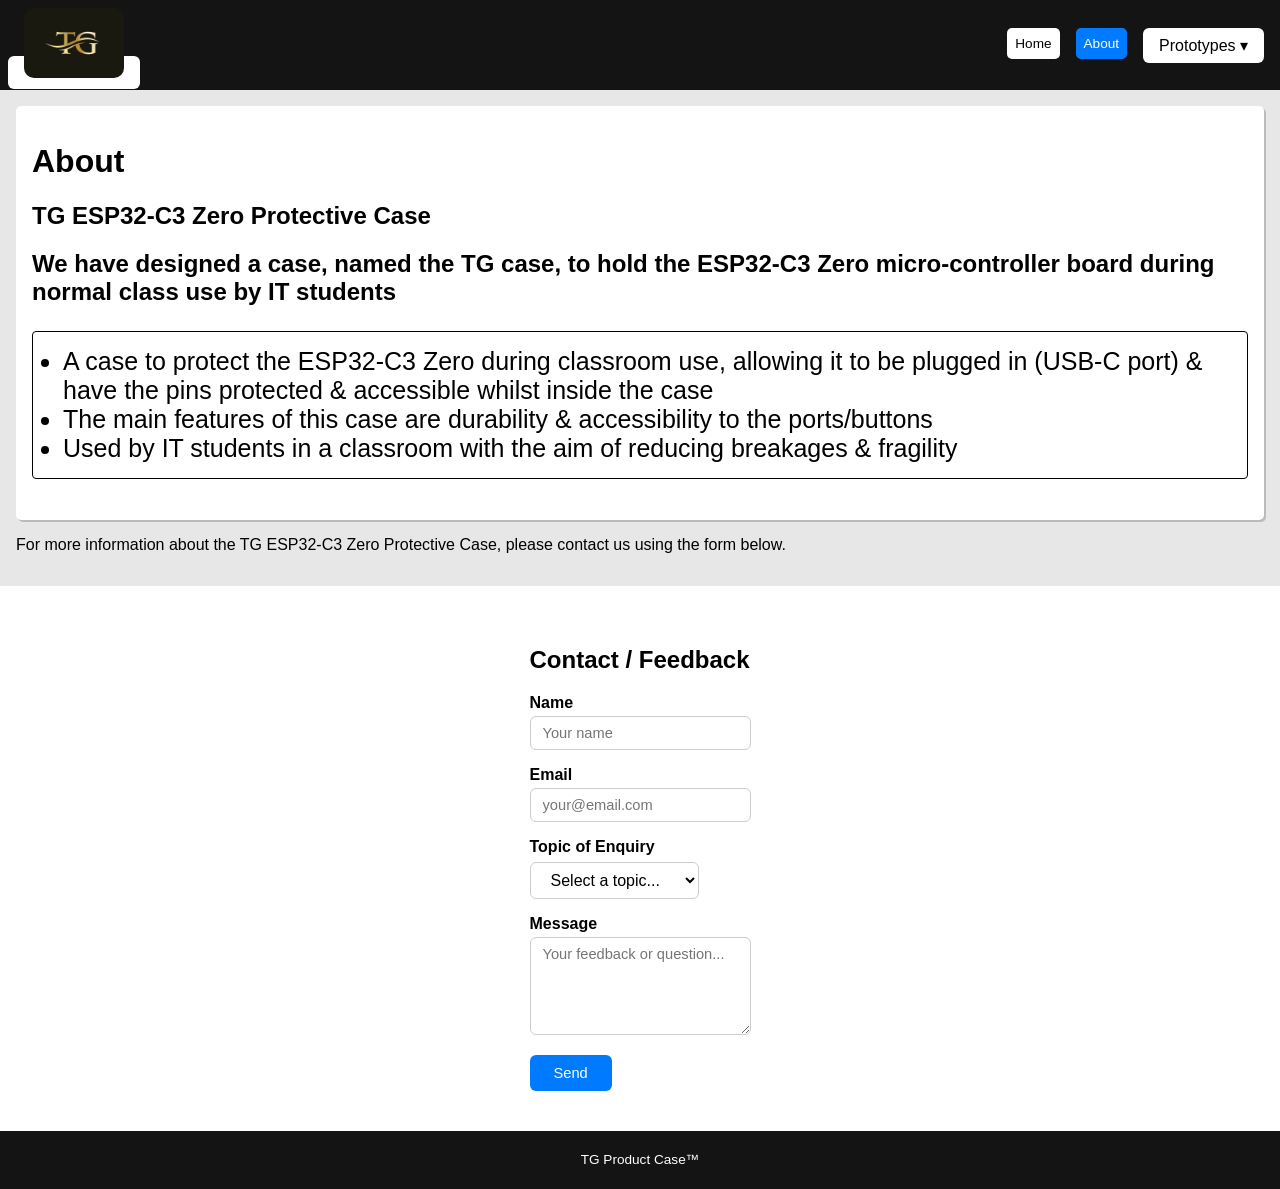
<file: about.html>
<!DOCTYPE html>
<html lang="en">

<!-- HEAD - This is the head of the site, metadata goes here such as CSS linking and site title -->
<head>
    <meta charset="UTF-8">
    <meta name="viewport" content="width=device-width, initial-scale=1.0">
    <title>TG Product Case</title>

    <link rel="stylesheet" href="./style.css">
</head>

<!-- BODY - This is the body of the site, the viewable content goes here -->
<body>
    <!-- NAVIGATION -->
    <nav>
        


        <!-- Your site logo should go here, it should also be clickable and send you to the home page -->
        <div id="logo">
            <a href="/TG-case/index.html">
                <img src="./assets/TGlogo.jpg" alt="TG Logo">
            </a>
        </div>

        <ul>
            <li>
                <a href="index.html">Home</a>
            </li>

            <li>
                <a href="about.html" class="active">About</a>
                
            </li>

            <div class="dropdown">
                <a href="#">Prototypes ▾</a>
                <div class="dropdown-menu">
                <a href="prototype1.html">Prototype 1</a>
                <a href="prototype2.html">Prototype 2</a>
                <a href="finaldesign.html">Final Design</a>
                </div>
            </div>

            </li>
        </ul>
    </nav>

    <!-- MAIN - The page content goes here, it may be different for each page -->

    <main>
        <div id="page">
            <!-- YOUR PAGE CONTENT GOES HERE -->
            <h1>About</h1>
             <h2>TG ESP32-C3 Zero Protective Case</h2>

            <h2>We have designed a case, named the TG case,  
            to hold the ESP32-C3 Zero micro-controller board during normal class use by IT students</h2>

            <ul class="list-elements">
                <li>A case to protect the ESP32-C3 Zero during classroom use, allowing it to be plugged in (USB-C port) & have the pins protected & accessible whilst inside the case</li>
                <li>The main features of this case are durability & accessibility to the ports/buttons</li>
                <li>Used by IT students in a classroom with the aim of reducing breakages & fragility</li>
            </ul>
            
        </div>
        <div>
            <p>For more information about the TG ESP32-C3 Zero Protective Case, please contact us using the form below.</p>
        </div>
            
        <div>
            
        </div>
    </main>
            <!-- Contact / Feedback Form -->
<section style="max-width: 500px; margin: 40px auto; font-family: Calibri, sans-serif;">
  <h2 style="margin-bottom: 20px;">Contact / Feedback</h2>

  <div style="display: flex; flex-direction: column; gap: 16px;">

    <div>
      <label for="name" style="display: block; margin-bottom: 4px; font-weight: bold;">Name</label>
      <input type="text" id="name" placeholder="Your name"
        style="width: 100%; padding: 8px 12px; border: 1px solid #ccc; border-radius: 6px; font-size: 11pt; box-sizing: border-box;">
    </div>

    <div>
      <label for="email" style="display: block; margin-bottom: 4px; font-weight: bold;">Email</label>
      <input type="email" id="email" placeholder="your@email.com"
        style="width: 100%; padding: 8px 12px; border: 1px solid #ccc; border-radius: 6px; font-size: 11pt; box-sizing: border-box;">
    </div>

    <div>

        <label for="enquiry">Topic of Enquiry</label>
            <select id="enquiry" name="enquiry">
            <option value="" disabled selected>Select a topic...</option>
            <option value="prototype1">Prototype 1</option>
            <option value="prototype2">Prototype 2</option>
            <option value="final-design">Final Design</option>
            <option value="media">Media Enquiries</option>
            <option value="feedback">Feedback</option>
            </select>
    </div>

    <div>
      <label for="message" style="display: block; margin-bottom: 4px; font-weight: bold;">Message</label>
      <textarea id="message" rows="5" placeholder="Your feedback or question..."
        style="width: 100%; padding: 8px 12px; border: 1px solid #ccc; border-radius: 6px; font-size: 11pt; box-sizing: border-box; resize: vertical;"></textarea>
    </div>

    <button onclick="submitForm()"
      style="padding: 10px 24px; background: #007bff; color: white; border: none; border-radius: 6px; font-size: 11pt; cursor: pointer; align-self: flex-start;">
      Send
    </button>

    <p id="form-msg" style="display: none; color: green;">✔ Thanks! Your message has been sent.</p>

  </div>
</section>

<script>
  function submitForm() {
    const name = document.getElementById('name').value.trim();
    const email = document.getElementById('email').value.trim();
    const message = document.getElementById('message').value.trim();

    if (!name || !email || !message) {
      alert('Please fill in all fields.');
      return;
    }

    // Show confirmation (replace this with real sending logic if needed)
    document.getElementById('form-msg').style.display = 'block';
    document.getElementById('name').value = '';
    document.getElementById('email').value = '';
    document.getElementById('message').value = '';
  }
</script>   


    </div>
    </main>
    
    <!-- FOOTER - This is the footer of the site (what is at the bottom of the page) -->
    <footer>
        <p>
            TG Product Case™
        </p>
    </footer>

</body>
</html>
</file>
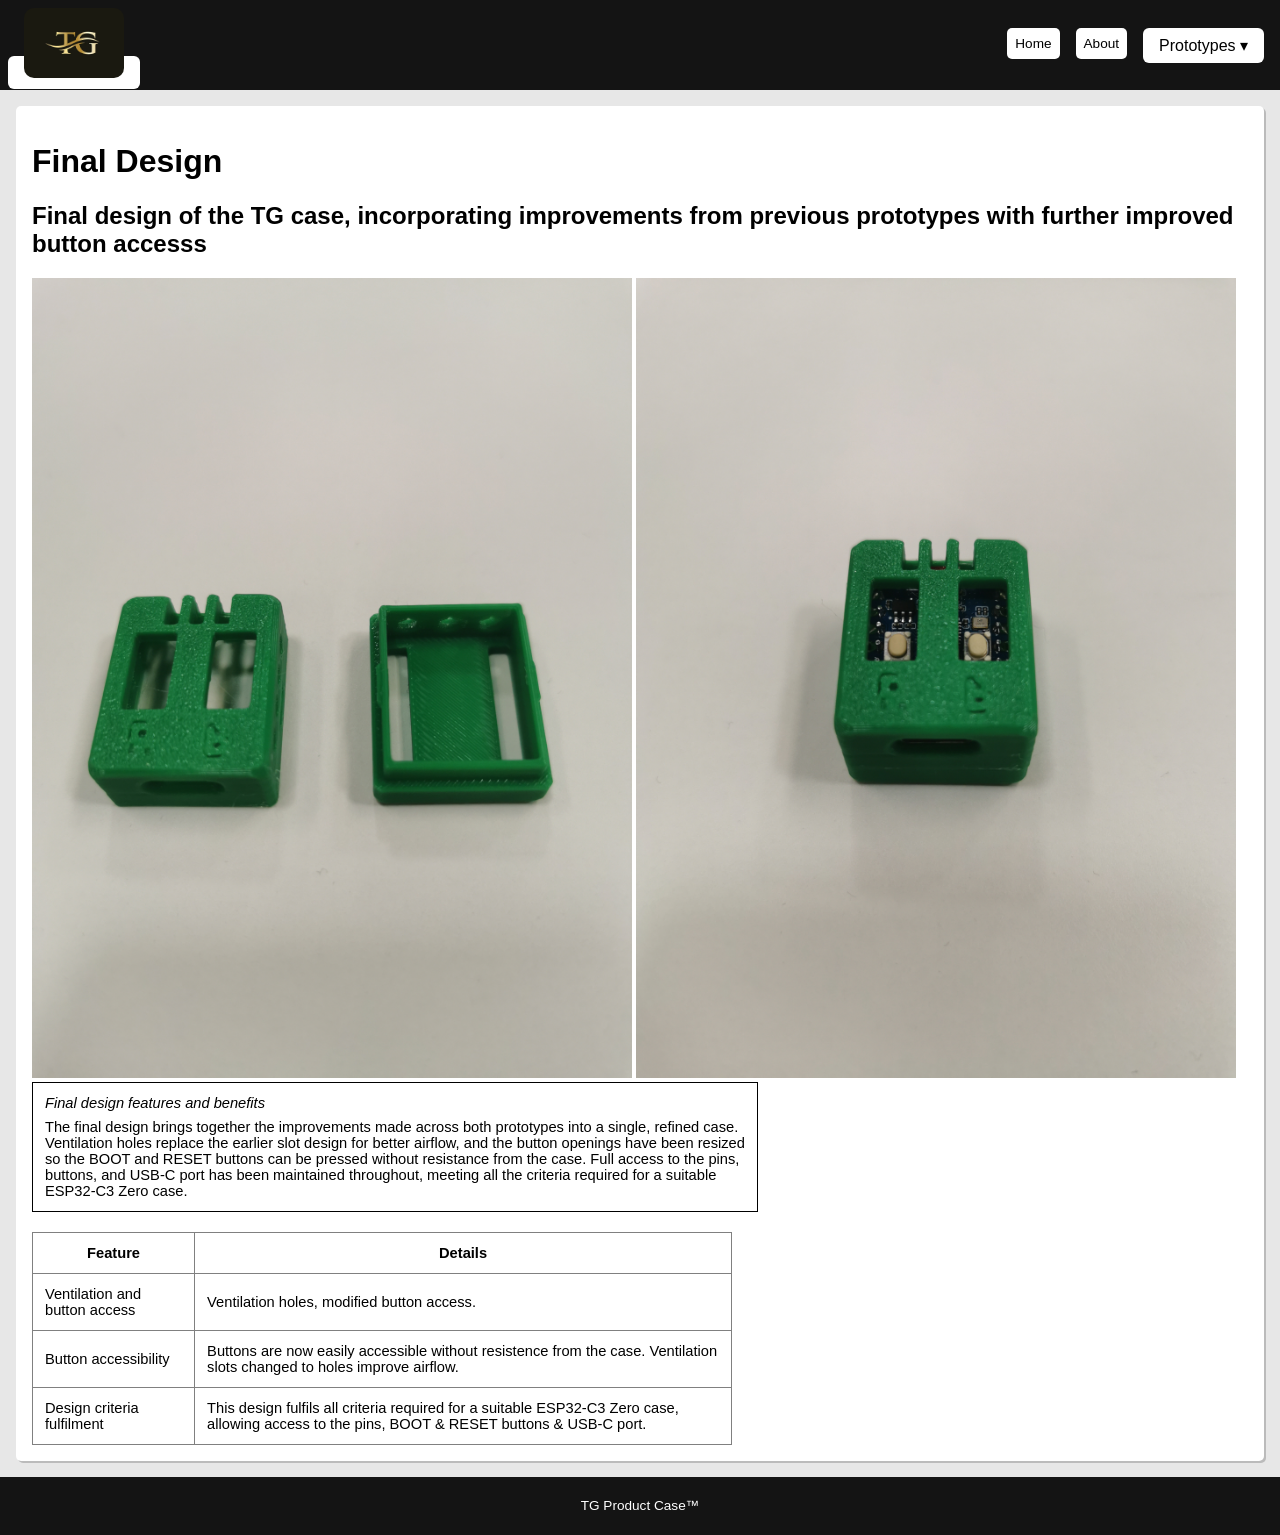
<file: finaldesign.html>
<!DOCTYPE html>
<html lang="en">

<!-- HEAD - This is the head of the site, metadata goes here such as CSS linking and site title -->
<head>
    <meta charset="UTF-8">
    <meta name="viewport" content="width=device-width, initial-scale=1.0">
    <title>TG Product Case</title>

    <link rel="stylesheet" href="./style.css">
</head>

<!-- BODY - This is the body of the site, the viewable content goes here -->
<body>
    <!-- NAVIGATION -->
    <nav>
        <!-- Your site logo should go here, it should also be clickable and send you to the home page -->
        <div id="logo">
            <a href="/TG-case/index.html">
                <img src="./assets/TGlogo.jpg" alt="TG Logo">
            </a>
        </div>

        <ul>
            <li>
                <a href="index.html">Home</a>
            </li>

            <li>
                <a href="about.html">About</a>
            </li>

            <div class="dropdown">
                <a href="#">Prototypes ▾</a>
                <div class="dropdown-menu">
                <a href="prototype1.html">Prototype 1</a>
                <a href="prototype2.html">Prototype 2</a>
                <a href="finaldesign.html">Final Design</a>
                </div>
            </div>
        </ul>
    </nav>

    <!-- MAIN - The page content goes here, it may be different for each page -->

    <main>
        <div id="page">
            <!-- YOUR PAGE CONTENT GOES HERE -->
                
                <h1>Final Design</h1>
                <h2>Final design of the TG case, incorporating improvements from previous prototypes with further improved button accesss</h2>
                

            <a>
                <img src="./images/finaldesign1.jpg" alt="TG Case Placeholder Image" style="width: 600px; height: auto;">
                <img src="./images/finaldesign.jpg" alt="TG Case Placeholder Image" style="width: 600px; height: auto;">
            </a>
<div style="font-family: Calibri, sans-serif; font-size: 11pt; border: 1px solid #000; padding: 12px; width: 700px; margin-bottom: 20px;">
    <p style="font-style: italic; margin: 0 0 8px 0;">Final design features and benefits</p>
    <p style="margin: 0;">
        The final design brings together the improvements made across both prototypes into a single, refined case. 
        Ventilation holes replace the earlier slot design for better airflow, and the button openings have been 
        resized so the BOOT and RESET buttons can be pressed without resistance from the case. Full access to the 
        pins, buttons, and USB-C port has been maintained throughout, meeting all the criteria required for a 
        suitable ESP32-C3 Zero case.
    </p>
</div>

<table border="1" style="font-family: Calibri, sans-serif; font-size: 11pt; border-collapse: collapse; width: 700px;">
    <tr>
        <th style="padding: 12px;">Feature</th>
        <th style="padding: 12px;">Details</th>
    </tr>
    <tr>
        <td style="padding: 12px;">Ventilation and button access</td>
        <td style="padding: 12px;">Ventilation holes, modified button access.</td>
    </tr>
    <tr>
        <td style="padding: 12px;">Button accessibility</td>
        <td style="padding: 12px;">Buttons are now easily accessible without resistence from the case. Ventilation slots changed to holes improve airflow.</td>
    </tr>
    <tr>
        <td style="padding: 12px;">Design criteria fulfilment</td>
        <td style="padding: 12px;">This design fulfils all criteria required for a suitable ESP32-C3 Zero case, allowing access to the pins, BOOT & RESET buttons & USB-C port.</td>
    </tr>
</table>
        </div>
        <div>
               
        </div>
        
    </main>
    
    <!-- FOOTER - This is the footer of the site (what is at the bottom of the page) -->
    <footer>
        <p>
            TG Product Case™
        </p>
    </footer>

</body>
</html>
</file>
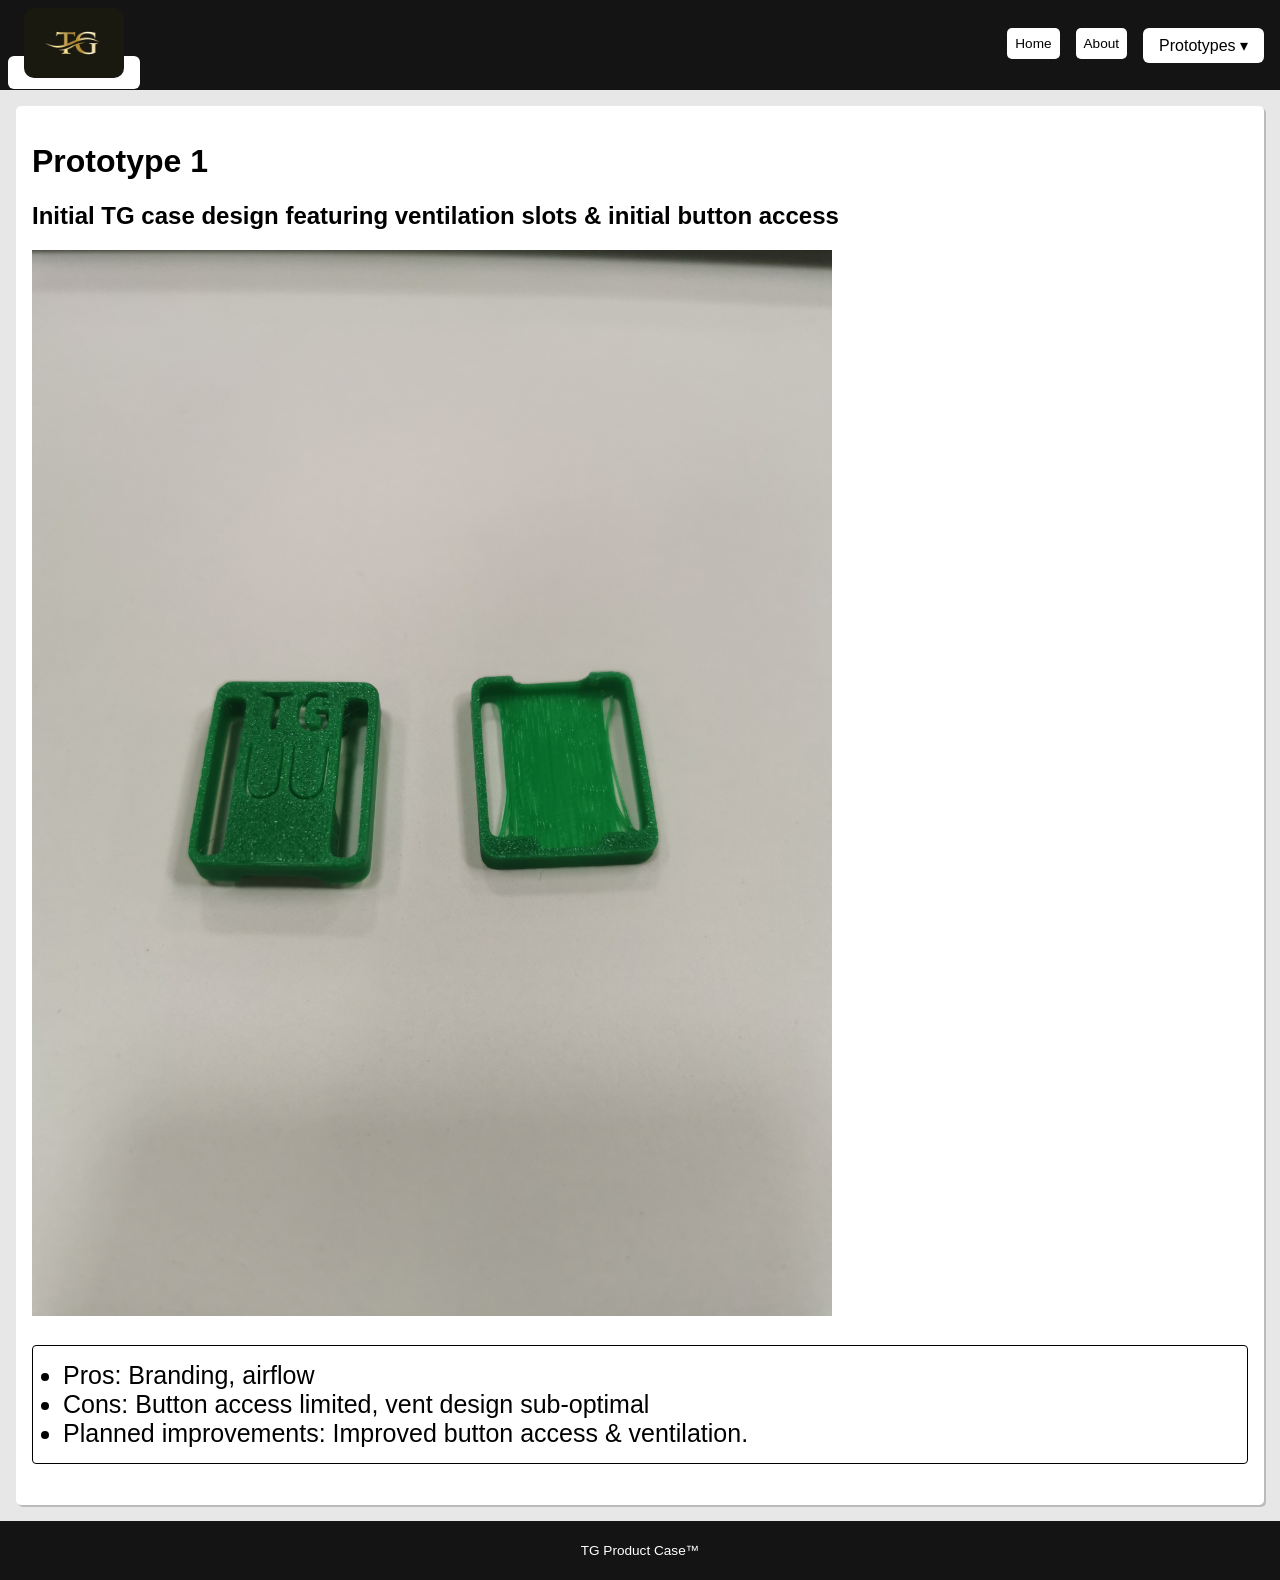
<file: prototype1.html>
<!DOCTYPE html>
<html lang="en">

<!-- HEAD - This is the head of the site, metadata goes here such as CSS linking and site title -->
<head>
    <meta charset="UTF-8">
    <meta name="viewport" content="width=device-width, initial-scale=1.0">
    <title>TG Product Case</title>

    <link rel="stylesheet" href="./style.css">
</head>

<!-- BODY - This is the body of the site, the viewable content goes here -->
<body>
    <!-- NAVIGATION -->
    <nav>
        <!-- Your site logo should go here, it should also be clickable and send you to the home page -->
        <div id="logo">
            <a href="/TG-case/index.html">
                <img src="./assets/TGlogo.jpg" alt="TG Logo">
            </a>
        </div>

        <ul>
            <li>
                <a href="index.html">Home</a>
            </li>

            <li>
                <a href="about.html">About</a>
            </li>

            <div class="dropdown">
                <a href="#">Prototypes ▾</a>
                <div class="dropdown-menu">
                <a href="prototype1.html">Prototype 1</a>
                <a href="prototype2.html">Prototype 2</a>
                <a href="finaldesign.html">Final Design</a>
                </div>
            </div>
        </ul>
    </nav>

    <!-- MAIN - The page content goes here, it may be different for each page -->

    <main>
        <div id="page">
            <!-- YOUR PAGE CONTENT GOES HERE -->
                
                <h1>Prototype 1</h1>
                <h2>Initial TG case design featuring ventilation slots & initial button access</h2>
            <a>
     
                <img src="./images/prototype1.jpg" alt="TG Case Placeholder Image" style="width: 800px; height: auto;">
            </a>
            <ul class="list-elements">    
                <li>Pros: Branding, airflow</li>	
	            <li>Cons: Button access limited, vent design sub-optimal</li>
	            <li>Planned improvements: Improved button access & ventilation.</li>
            </ul>               

        </div>
        <div>
                
        </div>

    </main>
    
    <!-- FOOTER - This is the footer of the site (what is at the bottom of the page) -->
    <footer>
        <p>
            TG Product Case™
        </p>
    </footer>

</body>
</html>
</file>
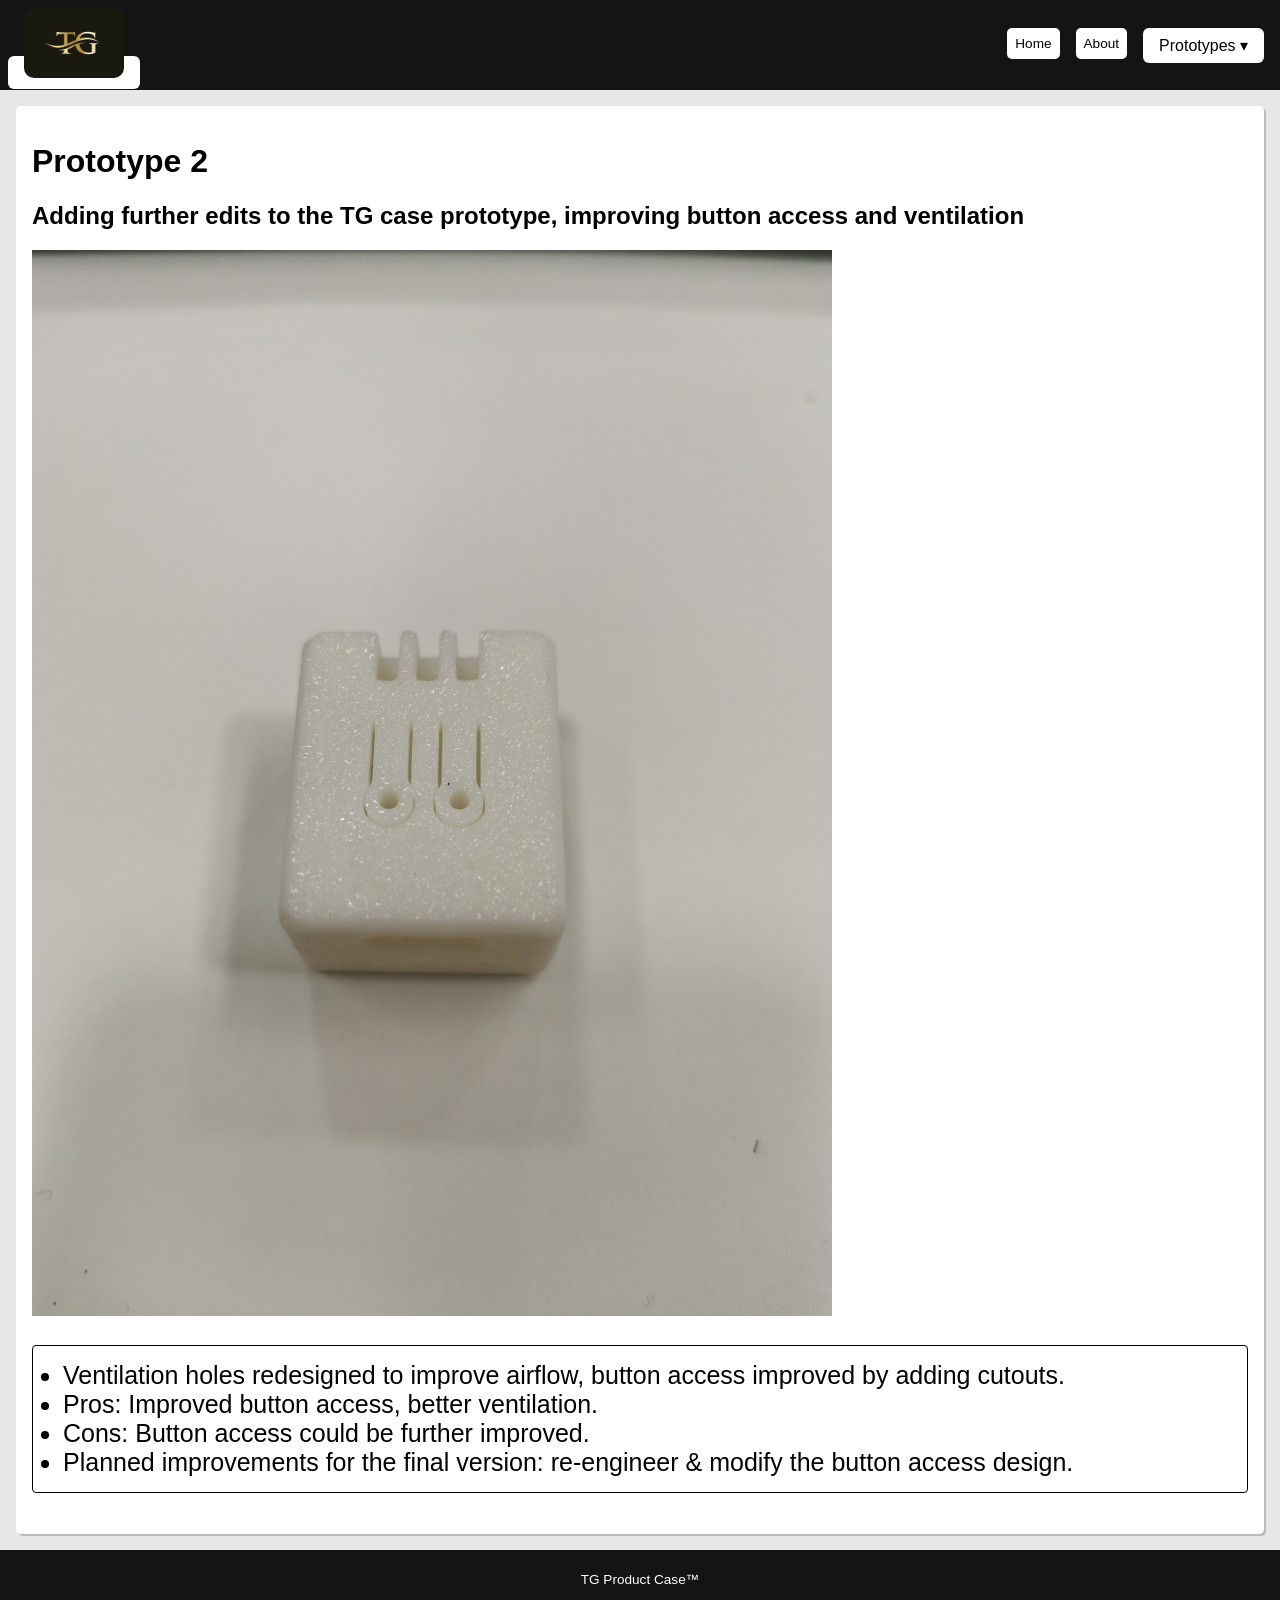
<file: prototype2.html>
<!DOCTYPE html>
<html lang="en">

<!-- HEAD - This is the head of the site, metadata goes here such as CSS linking and site title -->
<head>
    <meta charset="UTF-8">
    <meta name="viewport" content="width=device-width, initial-scale=1.0">
    <title>TG Product Case</title>

    <link rel="stylesheet" href="./style.css">
</head>

<!-- BODY - This is the body of the site, the viewable content goes here -->
<body>
    <!-- NAVIGATION -->
    <nav>
        <!-- Your site logo should go here, it should also be clickable and send you to the home page -->
        <div id="logo">
            <a href="/TG-case/index.html">
                <img src="./assets/TGlogo.jpg" alt="TG Logo">
            </a>
        </div>

        <ul>
            <li>
                <a href="index.html">Home</a>
            </li>

            <li>
                <a href="about.html">About</a>
            </li>

            <div class="dropdown">
                <a href="#">Prototypes ▾</a>
                <div class="dropdown-menu">
                <a href="prototype1.html">Prototype 1</a>
                <a href="prototype2.html">Prototype 2</a>
                <a href="finaldesign.html">Final Design</a>
                </div>
            </div>
            </li>
        </ul>
    </nav>

    <!-- MAIN - The page content goes here, it may be different for each page -->

    <main>
        <div id="page">
            <!-- YOUR PAGE CONTENT GOES HERE -->
                
                <h1>Prototype 2</h1>
                <h2>Adding further edits to the TG case prototype, improving button access and ventilation</h2>
            <a>
                <img src="./images/prototype2.jpg" alt="TG Case Placeholder Image" style="width: 800px; height: auto;">
            </a>
            <ul class="list-elements">
                <li>Ventilation holes redesigned to improve airflow, button access improved by adding cutouts.</li>
                    <li>Pros: Improved button access, better ventilation.</li>
                    <li>Cons: Button access could be further improved.</li>
                    <li>Planned improvements for the final version: re-engineer & modify the button access design.</li>
                </li>
            </ul>

        </div>
        <div>
                
        </div>

    </main>
    
    <!-- FOOTER - This is the footer of the site (what is at the bottom of the page) -->
    <footer>
        <p>
            TG Product Case™
        </p>
    </footer>

</body>
</html>
</file>
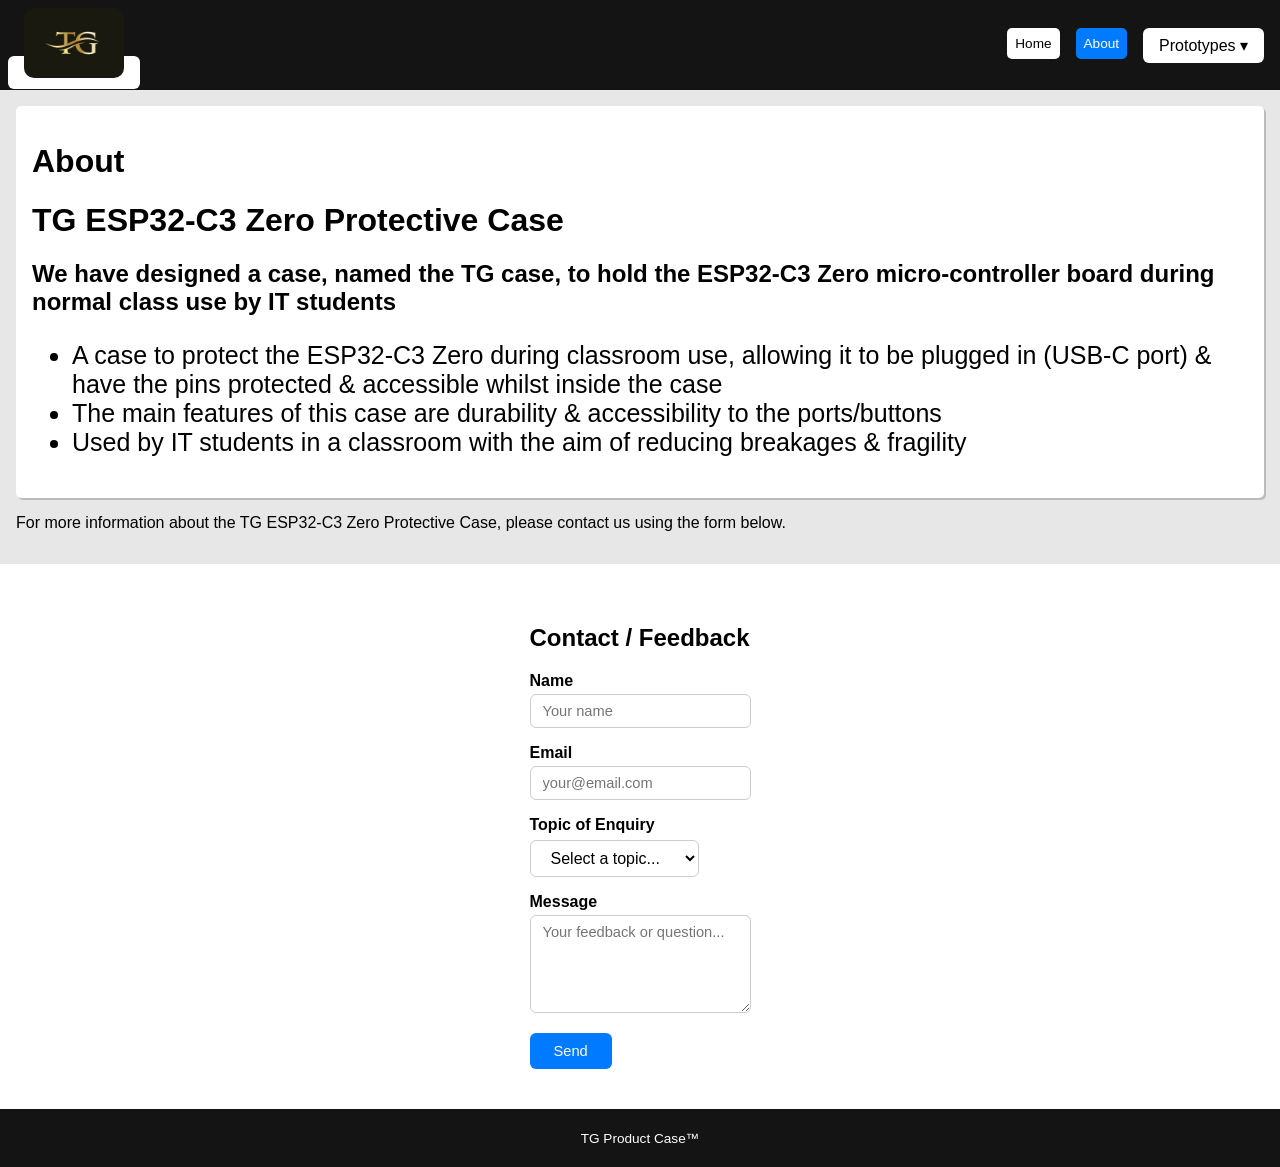
<file: TG-Case/about.html>
<!DOCTYPE html>
<html lang="en">

<!-- HEAD - This is the head of the site, metadata goes here such as CSS linking and site title -->
<head>
    <meta charset="UTF-8">
    <meta name="viewport" content="width=device-width, initial-scale=1.0">
    <title>TG Product Case</title>

    <link rel="stylesheet" href="./style.css">
</head>

<!-- BODY - This is the body of the site, the viewable content goes here -->
<body>
    <!-- NAVIGATION -->
    <nav>
        


        <!-- Your site logo should go here, it should also be clickable and send you to the home page -->
        <div id="logo">
            <a href="/index.html">
                <img src="./assets/TGlogo.jpg" alt="TG Logo">
            </a>
        </div>

        <ul>
            <li>
                <a href="index.html">Home</a>
            </li>

            <li>
                <a href="about.html" class="active">About</a>
                
            </li>

            <div class="dropdown">
                <a href="#">Prototypes ▾</a>
                <div class="dropdown-menu">
                <a href="prototype1.html">Prototype 1</a>
                <a href="prototype2.html">Prototype 2</a>
                <a href="finaldesign.html">Final Design</a>
                </div>
            </div>

            </li>
        </ul>
    </nav>

    <!-- MAIN - The page content goes here, it may be different for each page -->

    <main>
        <div id="page">
            <!-- YOUR PAGE CONTENT GOES HERE -->
            <h1>About</h1>
             <h1>TG ESP32-C3 Zero Protective Case</h1>

            <h2>We have designed a case, named the TG case,  
            to hold the ESP32-C3 Zero micro-controller board during normal class use by IT students</h2>

            <ul class="list-elements">
                <li>A case to protect the ESP32-C3 Zero during classroom use, allowing it to be plugged in (USB-C port) & have the pins protected & accessible whilst inside the case</li>
                <li>The main features of this case are durability & accessibility to the ports/buttons</li>
                <li>Used by IT students in a classroom with the aim of reducing breakages & fragility</li>
            </ul>
            
        </div>
        <div>
            <p>For more information about the TG ESP32-C3 Zero Protective Case, please contact us using the form below.</p>
        </div>
            
        <div>
            
        </div>
    </main>
            <!-- Contact / Feedback Form -->
<section style="max-width: 500px; margin: 40px auto; font-family: Calibri, sans-serif;">
  <h2 style="margin-bottom: 20px;">Contact / Feedback</h2>

  <div style="display: flex; flex-direction: column; gap: 16px;">

    <div>
      <label for="name" style="display: block; margin-bottom: 4px; font-weight: bold;">Name</label>
      <input type="text" id="name" placeholder="Your name"
        style="width: 100%; padding: 8px 12px; border: 1px solid #ccc; border-radius: 6px; font-size: 11pt; box-sizing: border-box;">
    </div>

    <div>
      <label for="email" style="display: block; margin-bottom: 4px; font-weight: bold;">Email</label>
      <input type="email" id="email" placeholder="your@email.com"
        style="width: 100%; padding: 8px 12px; border: 1px solid #ccc; border-radius: 6px; font-size: 11pt; box-sizing: border-box;">
    </div>

    <div>

        <label for="enquiry">Topic of Enquiry</label>
            <select id="enquiry" name="enquiry">
            <option value="" disabled selected>Select a topic...</option>
            <option value="prototype1">Prototype 1</option>
            <option value="prototype2">Prototype 2</option>
            <option value="final-design">Final Design</option>
            <option value="media">Media Enquiries</option>
            <option value="feedback">Feedback</option>
            </select>
    </div>

    <div>
      <label for="message" style="display: block; margin-bottom: 4px; font-weight: bold;">Message</label>
      <textarea id="message" rows="5" placeholder="Your feedback or question..."
        style="width: 100%; padding: 8px 12px; border: 1px solid #ccc; border-radius: 6px; font-size: 11pt; box-sizing: border-box; resize: vertical;"></textarea>
    </div>

    <button onclick="submitForm()"
      style="padding: 10px 24px; background: #007bff; color: white; border: none; border-radius: 6px; font-size: 11pt; cursor: pointer; align-self: flex-start;">
      Send
    </button>

    <p id="form-msg" style="display: none; color: green;">✔ Thanks! Your message has been sent.</p>

  </div>
</section>

<script>
  function submitForm() {
    const name = document.getElementById('name').value.trim();
    const email = document.getElementById('email').value.trim();
    const message = document.getElementById('message').value.trim();

    if (!name || !email || !message) {
      alert('Please fill in all fields.');
      return;
    }

    // Show confirmation (replace this with real sending logic if needed)
    document.getElementById('form-msg').style.display = 'block';
    document.getElementById('name').value = '';
    document.getElementById('email').value = '';
    document.getElementById('message').value = '';
  }
</script>   


    </div>
    </main>
    
    <!-- FOOTER - This is the footer of the site (what is at the bottom of the page) -->
    <footer>
        <p>
            TG Product Case™
        </p>
    </footer>

</body>
</html>
</file>
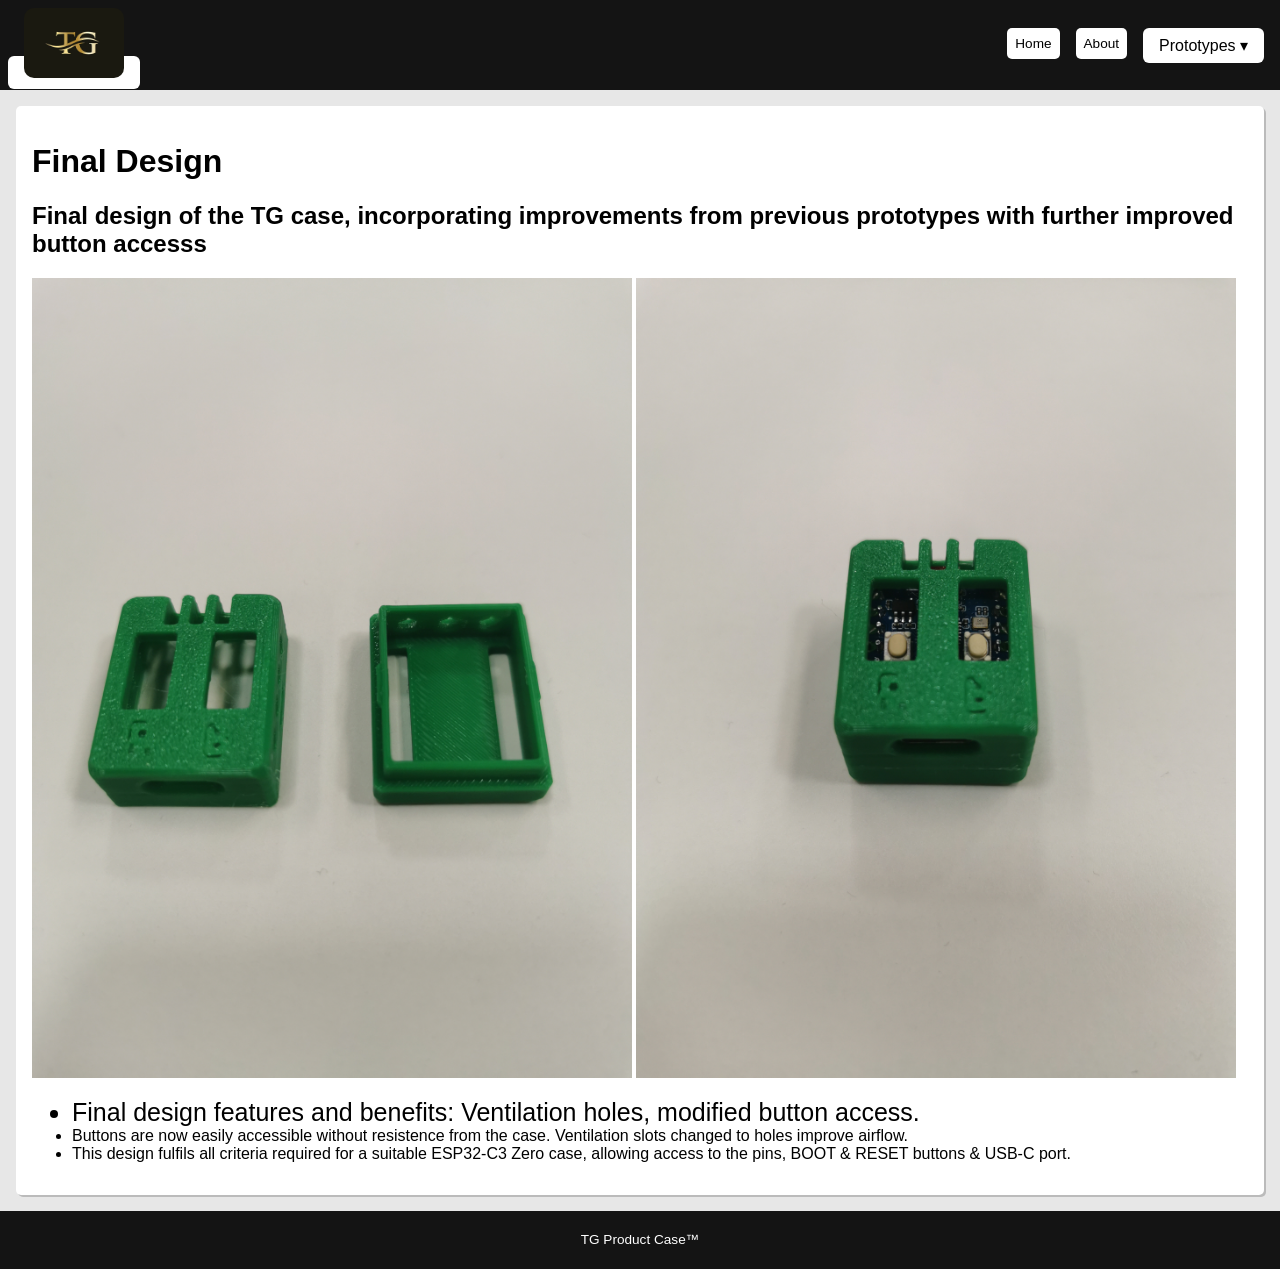
<file: TG-Case/finaldesign.html>
<!DOCTYPE html>
<html lang="en">

<!-- HEAD - This is the head of the site, metadata goes here such as CSS linking and site title -->
<head>
    <meta charset="UTF-8">
    <meta name="viewport" content="width=device-width, initial-scale=1.0">
    <title>TG Product Case</title>

    <link rel="stylesheet" href="./style.css">
</head>

<!-- BODY - This is the body of the site, the viewable content goes here -->
<body>
    <!-- NAVIGATION -->
    <nav>
        <!-- Your site logo should go here, it should also be clickable and send you to the home page -->
        <div id="logo">
            <a href="/index.html">
                <img src="./assets/TGlogo.jpg" alt="TG Logo">
            </a>
        </div>

        <ul>
            <li>
                <a href="index.html">Home</a>
            </li>

            <li>
                <a href="about.html">About</a>
            </li>

            <div class="dropdown">
                <a href="#">Prototypes ▾</a>
                <div class="dropdown-menu">
                <a href="prototype1.html">Prototype 1</a>
                <a href="prototype2.html">Prototype 2</a>
                <a href="finaldesign.html">Final Design</a>
                </div>
            </div>
        </ul>
    </nav>

    <!-- MAIN - The page content goes here, it may be different for each page -->

    <main>
        <div id="page">
            <!-- YOUR PAGE CONTENT GOES HERE -->
                
                <h1>Final Design</h1>
                <h2>Final design of the TG case, incorporating improvements from previous prototypes with further improved button accesss</h2>
                

            <a>
                <img src="./images/finaldesign1.jpg" alt="TG Case Placeholder Image" style="width: 600px; height: auto;">
                <img src="./images/finaldesign.jpg" alt="TG Case Placeholder Image" style="width: 600px; height: auto;">
            </a>
            <ul>
                <li class="list-elements">Final design features and benefits: Ventilation holes, modified button access.</li>
                <li>Buttons are now easily accessible without resistence from the case. Ventilation slots changed to holes improve airflow.</li>
                <li>This design fulfils all criteria required for a suitable ESP32-C3 Zero case, allowing access to the pins, BOOT & RESET buttons & USB-C port.</li>
            </ul>
        </div>
        <div>
               
        </div>
        
    </main>
    
    <!-- FOOTER - This is the footer of the site (what is at the bottom of the page) -->
    <footer>
        <p>
            TG Product Case™
        </p>
    </footer>

</body>
</html>
</file>
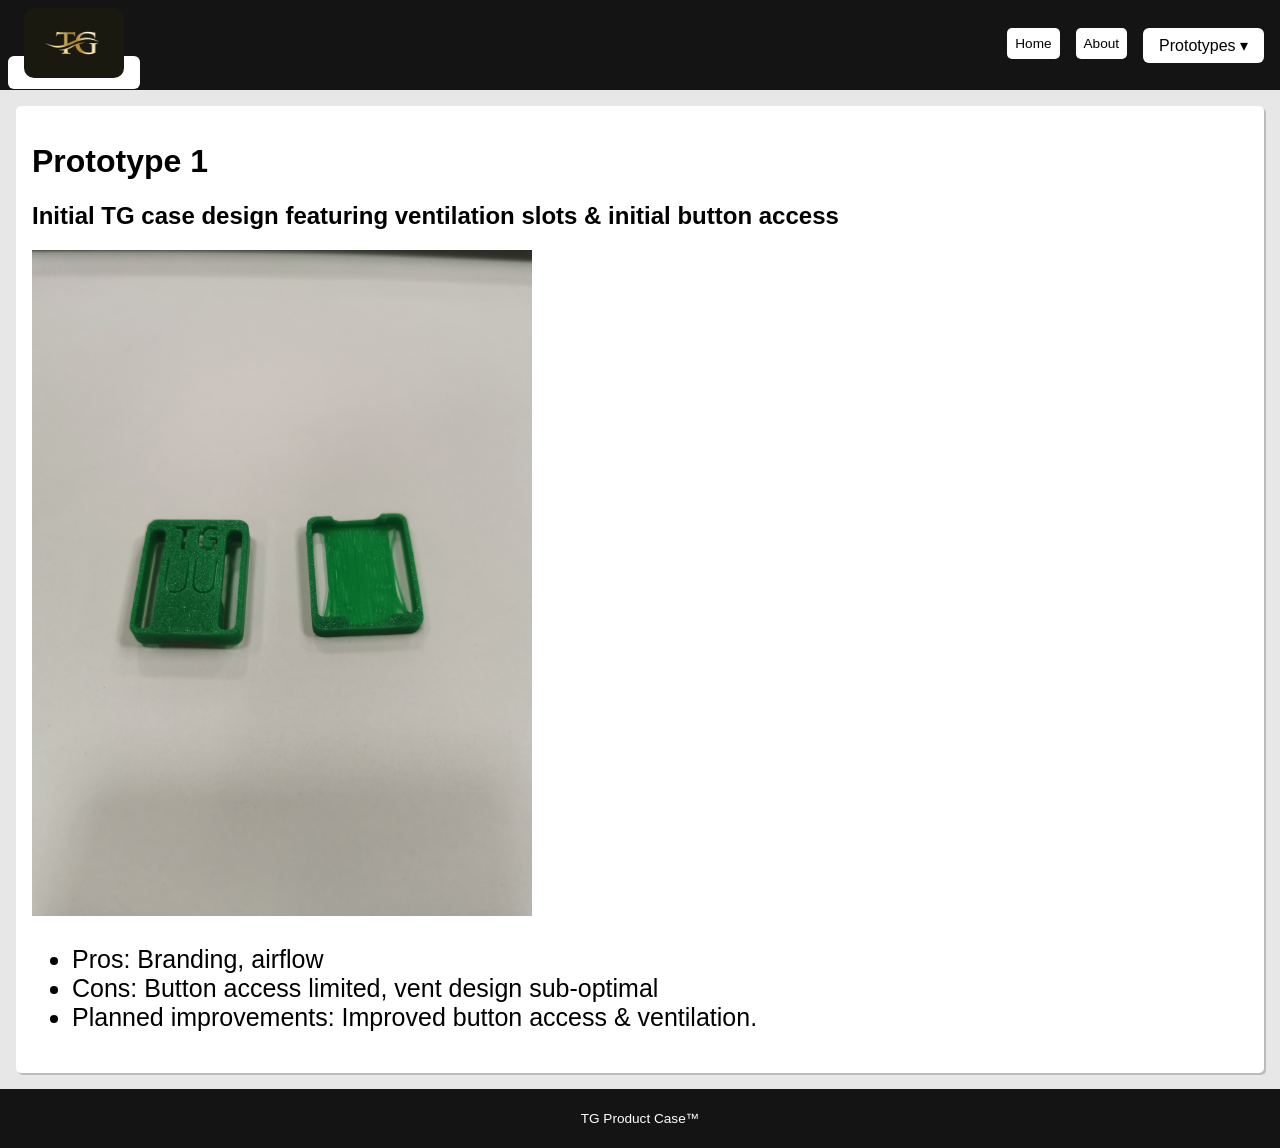
<file: TG-Case/prototype1.html>
<!DOCTYPE html>
<html lang="en">

<!-- HEAD - This is the head of the site, metadata goes here such as CSS linking and site title -->
<head>
    <meta charset="UTF-8">
    <meta name="viewport" content="width=device-width, initial-scale=1.0">
    <title>TG Product Case</title>

    <link rel="stylesheet" href="./style.css">
</head>

<!-- BODY - This is the body of the site, the viewable content goes here -->
<body>
    <!-- NAVIGATION -->
    <nav>
        <!-- Your site logo should go here, it should also be clickable and send you to the home page -->
        <div id="logo">
            <a href="/index.html">
                <img src="./assets/TGlogo.jpg" alt="TG Logo">
            </a>
        </div>

        <ul>
            <li>
                <a href="index.html">Home</a>
            </li>

            <li>
                <a href="about.html">About</a>
            </li>

            <div class="dropdown">
                <a href="#">Prototypes ▾</a>
                <div class="dropdown-menu">
                <a href="prototype1.html">Prototype 1</a>
                <a href="prototype2.html">Prototype 2</a>
                <a href="finaldesign.html">Final Design</a>
                </div>
            </div>
        </ul>
    </nav>

    <!-- MAIN - The page content goes here, it may be different for each page -->

    <main>
        <div id="page">
            <!-- YOUR PAGE CONTENT GOES HERE -->
                
                <h1>Prototype 1</h1>
                <h2>Initial TG case design featuring ventilation slots & initial button access</h2>
            <a>
     
                <img src="./images/prototype1.jpg" alt="TG Case Placeholder Image" style="width: 500px; height: auto;">
            </a>
            <ul class="list-elements">    
                <li>Pros: Branding, airflow</li>	
	            <li>Cons: Button access limited, vent design sub-optimal</li>
	            <li>Planned improvements: Improved button access & ventilation.</li>
            </ul>               

        </div>
        <div>
                
        </div>

    </main>
    
    <!-- FOOTER - This is the footer of the site (what is at the bottom of the page) -->
    <footer>
        <p>
            TG Product Case™
        </p>
    </footer>

</body>
</html>
</file>
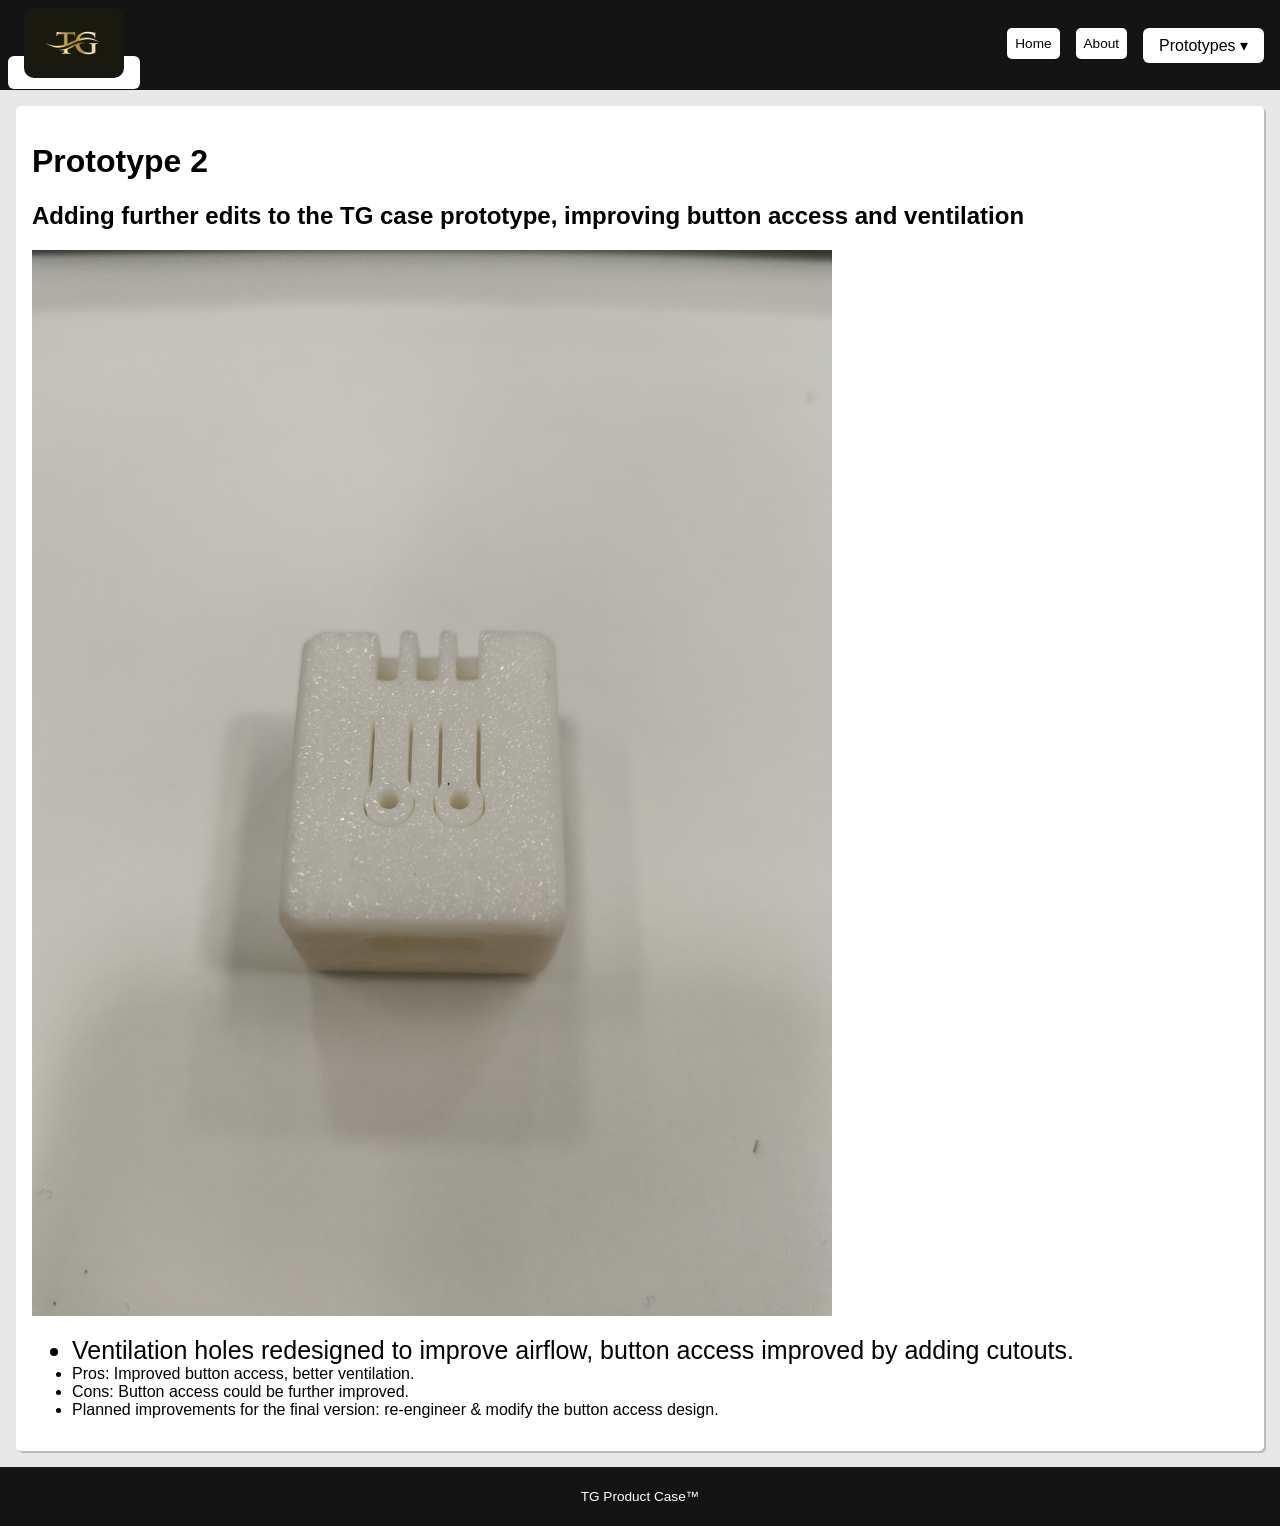
<file: TG-Case/prototype2.html>
<!DOCTYPE html>
<html lang="en">

<!-- HEAD - This is the head of the site, metadata goes here such as CSS linking and site title -->
<head>
    <meta charset="UTF-8">
    <meta name="viewport" content="width=device-width, initial-scale=1.0">
    <title>TG Product Case</title>

    <link rel="stylesheet" href="./style.css">
</head>

<!-- BODY - This is the body of the site, the viewable content goes here -->
<body>
    <!-- NAVIGATION -->
    <nav>
        <!-- Your site logo should go here, it should also be clickable and send you to the home page -->
        <div id="logo">
            <a href="/index.html">
                <img src="./assets/TGlogo.jpg" alt="TG Logo">
            </a>
        </div>

        <ul>
            <li>
                <a href="index.html">Home</a>
            </li>

            <li>
                <a href="about.html">About</a>
            </li>

            <div class="dropdown">
                <a href="#">Prototypes ▾</a>
                <div class="dropdown-menu">
                <a href="prototype1.html">Prototype 1</a>
                <a href="prototype2.html">Prototype 2</a>
                <a href="finaldesign.html">Final Design</a>
                </div>
            </div>
            </li>
        </ul>
    </nav>

    <!-- MAIN - The page content goes here, it may be different for each page -->

    <main>
        <div id="page">
            <!-- YOUR PAGE CONTENT GOES HERE -->
                
                <h1>Prototype 2</h1>
                <h2>Adding further edits to the TG case prototype, improving button access and ventilation</h2>
            <a>
                <img src="./images/prototype2.jpg" alt="TG Case Placeholder Image" style="width: 800px; height: auto;">
            </a>
            <ul>
                <li class="list-elements">Ventilation holes redesigned to improve airflow, button access improved by adding cutouts.</li>
                    <li>Pros: Improved button access, better ventilation.</li>
                    <li>Cons: Button access could be further improved.</li>
                    <li>Planned improvements for the final version: re-engineer & modify the button access design.</li>
                </li>
            </ul>

        </div>
        <div>
                
        </div>

    </main>
    
    <!-- FOOTER - This is the footer of the site (what is at the bottom of the page) -->
    <footer>
        <p>
            TG Product Case™
        </p>
    </footer>

</body>
</html>
</file>
<file: style.css>
/* CSS - This file contains all of the style and layouts for the site */

* {
    font-family:Arial, Helvetica, sans-serif;

    --bg-color: rgb(231, 231, 231);
    --page-color: white;
    --panel-color: rgb(20, 20, 20);
}

nav a {
  background: white;
  color: black;
  padding: 8px 16px;
  border-radius: 6px;
  text-decoration: none;
}

nav a.active {
  background: #007bff;
  color: white;
}

nav {
  display: flex;
  align-items: center;
  gap: 8px;
  background: #1a1a1a;        /* your dark nav background */
  padding: 10px 20px;
  position: relative;          /* important */
}

.dropdown {
  position: relative;
  display: inline-flex;   /* add this */
  align-items: center; 
}

.dropdown-menu {
  display: none;
  position: absolute;
  top: 100%;                   /* flush below the nav bar */
  left: 0;
  background: white;
  border-radius: 0 0 6px 6px;  /* only round the bottom corners */
  box-shadow: 0 4px 12px rgba(0,0,0,0.2);
  min-width: 150px;
  z-index: 100;
}

.dropdown:hover .dropdown-menu {
  display: flex;
  flex-direction: column;
}

.dropdown-menu a {
  display: block;
  padding: 10px 16px;
  color: black;
  text-decoration: none;
  white-space: nowrap;
}

.dropdown-menu a:hover {
  background: #f0f0f0;
}

.list-elements {
    border: 1px solid #000;
    padding: 15px 30px;
    border-radius: 4px;
    font-size: 25px;
}

body {
    display: flex;
    flex-direction: column;

    min-height: 100vh;
    margin: 0;
}

main {
    flex: 1;
    display: flex;
    flex-direction: column;

    padding: 1rem;

    background-color: var(--bg-color);
}

select {
  padding: 8px 16px;
  border-radius: 6px;
  border: 1px solid #ccc;
  background: white;
  font-size: 1rem;
  cursor: pointer;
}

label {
  display: block;
  margin-bottom: 6px;
  font-weight: bold;
}

#page {
    flex: 1;

    border: 0;
    border-radius: 5px;

    box-shadow: rgb(187, 187, 187) 2px 2px 0;

    background-color: var(--page-color);

    padding: 1rem;
}

nav {
    display: flex;
    flex-direction: row;

    align-items: center;

    background-color: var(--panel-color);
    padding: 0.5rem;
}

nav #logo {
    flex: 1;
}

nav img {
    border: 0;
    border-radius: 10px;

    max-width: 100px;
}

nav ul {
    display: flex;
    flex-direction: row;

    gap: 1rem;

    list-style: none;
    margin-right: 0.5rem;
}

nav ul li a {
    display: block;

    color: black;
    background-color: white;

    border-radius: 5px;
    padding: 0.5rem;

    text-decoration: none;
    font-size: 0.85rem;

    transition: all 0.25s;
}
nav ul li a:hover {
    color: white;
    background-color: dodgerblue;
}

footer {
    display: flex;

    align-items: center;
    justify-content: center;

    color: white;
    background-color: var(--panel-color);

    padding: 0.5rem 1rem;
    font-size: 0.85rem;
}
</file>
<file: TG-Case/style.css>
/* CSS - This file contains all of the style and layouts for the site */

* {
    font-family:Arial, Helvetica, sans-serif;

    --bg-color: rgb(231, 231, 231);
    --page-color: white;
    --panel-color: rgb(20, 20, 20);
}

nav a {
  background: white;
  color: black;
  padding: 8px 16px;
  border-radius: 6px;
  text-decoration: none;
}

nav a.active {
  background: #007bff;
  color: white;
}

nav {
  display: flex;
  align-items: center;
  gap: 8px;
  background: #1a1a1a;        /* your dark nav background */
  padding: 10px 20px;
  position: relative;          /* important */
}

.dropdown {
  position: relative;
  display: inline-flex;   /* add this */
  align-items: center; 
}

.dropdown-menu {
  display: none;
  position: absolute;
  top: 100%;                   /* flush below the nav bar */
  left: 0;
  background: white;
  border-radius: 0 0 6px 6px;  /* only round the bottom corners */
  box-shadow: 0 4px 12px rgba(0,0,0,0.2);
  min-width: 150px;
  z-index: 100;
}

.dropdown:hover .dropdown-menu {
  display: flex;
  flex-direction: column;
}

.dropdown-menu a {
  display: block;
  padding: 10px 16px;
  color: black;
  text-decoration: none;
  white-space: nowrap;
}

.dropdown-menu a:hover {
  background: #f0f0f0;
}


body {
    display: flex;
    flex-direction: column;

    min-height: 100vh;
    margin: 0;
}

main {
    flex: 1;
    display: flex;
    flex-direction: column;

    padding: 1rem;

    background-color: var(--bg-color);
}

select {
  padding: 8px 16px;
  border-radius: 6px;
  border: 1px solid #ccc;
  background: white;
  font-size: 1rem;
  cursor: pointer;
}

label {
  display: block;
  margin-bottom: 6px;
  font-weight: bold;
}

.list-elements {
  font-size: 25px;
}


#page {
    flex: 1;

    border: 0;
    border-radius: 5px;

    box-shadow: rgb(187, 187, 187) 2px 2px 0;

    background-color: var(--page-color);

    padding: 1rem;
}

nav {
    display: flex;
    flex-direction: row;

    align-items: center;

    background-color: var(--panel-color);
    padding: 0.5rem;
}

nav #logo {
    flex: 1;
}

nav img {
    border: 0;
    border-radius: 10px;

    max-width: 100px;
}

nav ul {
    display: flex;
    flex-direction: row;

    gap: 1rem;

    list-style: none;
    margin-right: 0.5rem;
}

nav ul li a {
    display: block;

    color: black;
    background-color: white;

    border-radius: 5px;
    padding: 0.5rem;

    text-decoration: none;
    font-size: 0.85rem;

    transition: all 0.25s;
}
nav ul li a:hover {
    color: white;
    background-color: dodgerblue;
}

footer {
    display: flex;

    align-items: center;
    justify-content: center;

    color: white;
    background-color: var(--panel-color);

    padding: 0.5rem 1rem;
    font-size: 0.85rem;
}
</file>
